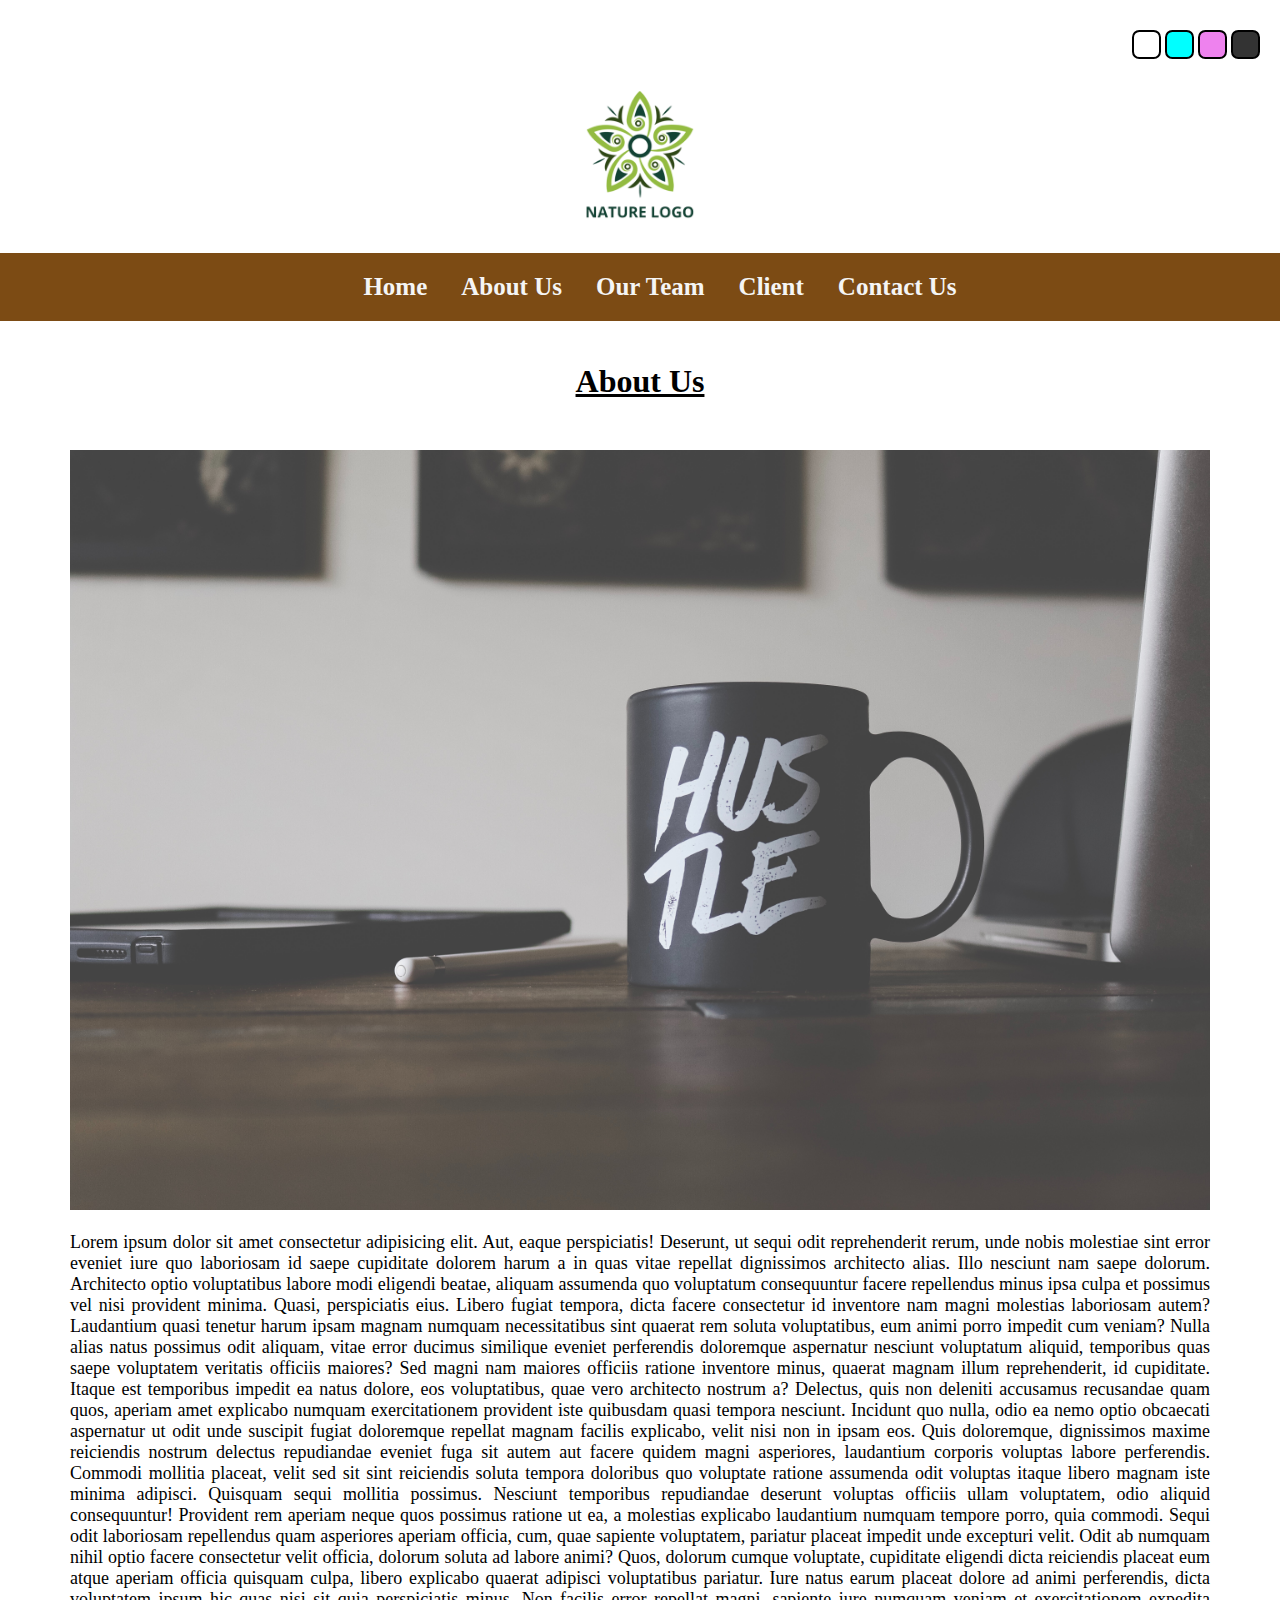
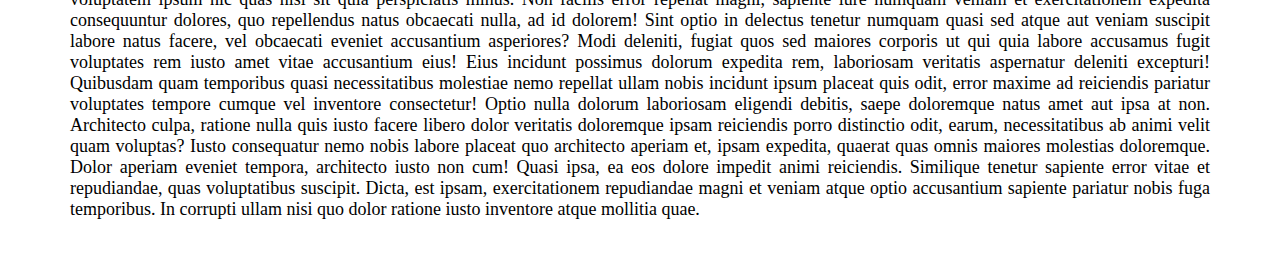
<file: projects/bg changer & sticky navbar/index.html>
<!DOCTYPE html>
<html lang="en">
<head>
    <meta charset="UTF-8">
    <meta http-equiv="X-UA-Compatible" content="IE=edge">
    <meta name="viewport" content="width=device-width, initial-scale=1.0">
    <title>BG Changer & Sticky Navbar</title>
    <link rel="stylesheet" href="css/style.css">
</head>
<body>
    <div id="color-switcher">
        <span class="btn" id="white" onclick="changeBG('#ffffff')"></span>
        <span class="btn" id="aqua" onclick="changeBG('#00ffff')"></span>
        <span class="btn" id="violet" onclick="changeBG('#ee82ee')"></span>
        <span class="btn" id="dark" onclick="changeBG('#000000cc')"></span>
    </div>
    <div id="header">
        <img src="img/logo.png" alt="" id="logo">
    </div>
    <nav id="menu-bar">
        <ul>
            <li>Home</li>
            <li>About Us</li>
            <li>Our Team</li>
            <li>Client</li>
            <li>Contact Us</li>
        </ul>
    </nav>
    <div id="container">
        <h1>About Us</h1>
        <img src="img/header.jpg" alt="">
        <p>
            Lorem ipsum dolor sit amet consectetur adipisicing elit. Aut, eaque perspiciatis! Deserunt, ut sequi odit reprehenderit rerum, unde nobis molestiae sint error eveniet iure quo laboriosam id saepe cupiditate dolorem harum a in quas vitae repellat dignissimos architecto alias. Illo nesciunt nam saepe dolorum. Architecto optio voluptatibus labore modi eligendi beatae, aliquam assumenda quo voluptatum consequuntur facere repellendus minus ipsa culpa et possimus vel nisi provident minima. Quasi, perspiciatis eius. Libero fugiat tempora, dicta facere consectetur id inventore nam magni molestias laboriosam autem? Laudantium quasi tenetur harum ipsam magnam numquam necessitatibus sint quaerat rem soluta voluptatibus, eum animi porro impedit cum veniam? Nulla alias natus possimus odit aliquam, vitae error ducimus similique eveniet perferendis doloremque aspernatur nesciunt voluptatum aliquid, temporibus quas saepe voluptatem veritatis officiis maiores? Sed magni nam maiores officiis ratione inventore minus, quaerat magnam illum reprehenderit, id cupiditate. Itaque est temporibus impedit ea natus dolore, eos voluptatibus, quae vero architecto nostrum a? Delectus, quis non deleniti accusamus recusandae quam quos, aperiam amet explicabo numquam exercitationem provident iste quibusdam quasi tempora nesciunt. Incidunt quo nulla, odio ea nemo optio obcaecati aspernatur ut odit unde suscipit fugiat doloremque repellat magnam facilis explicabo, velit nisi non in ipsam eos. Quis doloremque, dignissimos maxime reiciendis nostrum delectus repudiandae eveniet fuga sit autem aut facere quidem magni asperiores, laudantium corporis voluptas labore perferendis. Commodi mollitia placeat, velit sed sit sint reiciendis soluta tempora doloribus quo voluptate ratione assumenda odit voluptas itaque libero magnam iste minima adipisci. Quisquam sequi mollitia possimus. Nesciunt temporibus repudiandae deserunt voluptas officiis ullam voluptatem, odio aliquid consequuntur! Provident rem aperiam neque quos possimus ratione ut ea, a molestias explicabo laudantium numquam tempore porro, quia commodi. Sequi odit laboriosam repellendus quam asperiores aperiam officia, cum, quae sapiente voluptatem, pariatur placeat impedit unde excepturi velit. Odit ab numquam nihil optio facere consectetur velit officia, dolorum soluta ad labore animi? Quos, dolorum cumque voluptate, cupiditate eligendi dicta reiciendis placeat eum atque aperiam officia quisquam culpa, libero explicabo quaerat adipisci voluptatibus pariatur. Iure natus earum placeat dolore ad animi perferendis, dicta voluptatem ipsum hic quas nisi sit quia perspiciatis minus. Non facilis error repellat magni, sapiente iure numquam veniam et exercitationem expedita consequuntur dolores, quo repellendus natus obcaecati nulla, ad id dolorem! Sint optio in delectus tenetur numquam quasi sed atque aut veniam suscipit labore natus facere, vel obcaecati eveniet accusantium asperiores? Modi deleniti, fugiat quos sed maiores corporis ut qui quia labore accusamus fugit voluptates rem iusto amet vitae accusantium eius! Eius incidunt possimus dolorum expedita rem, laboriosam veritatis aspernatur deleniti excepturi! Quibusdam quam temporibus quasi necessitatibus molestiae nemo repellat ullam nobis incidunt ipsum placeat quis odit, error maxime ad reiciendis pariatur voluptates tempore cumque vel inventore consectetur! Optio nulla dolorum laboriosam eligendi debitis, saepe doloremque natus amet aut ipsa at non. Architecto culpa, ratione nulla quis iusto facere libero dolor veritatis doloremque ipsam reiciendis porro distinctio odit, earum, necessitatibus ab animi velit quam voluptas? Iusto consequatur nemo nobis labore placeat quo architecto aperiam et, ipsam expedita, quaerat quas omnis maiores molestias doloremque. Dolor aperiam eveniet tempora, architecto iusto non cum! Quasi ipsa, ea eos dolore impedit animi reiciendis. Similique tenetur sapiente error vitae et repudiandae, quas voluptatibus suscipit. Dicta, est ipsam, exercitationem repudiandae magni et veniam atque optio accusantium sapiente pariatur nobis fuga temporibus. In corrupti ullam nisi quo dolor ratione iusto inventore atque mollitia quae.
        </p>
    </div>
    <script src="js/script.js"></script>
</body>
</html>
</file>
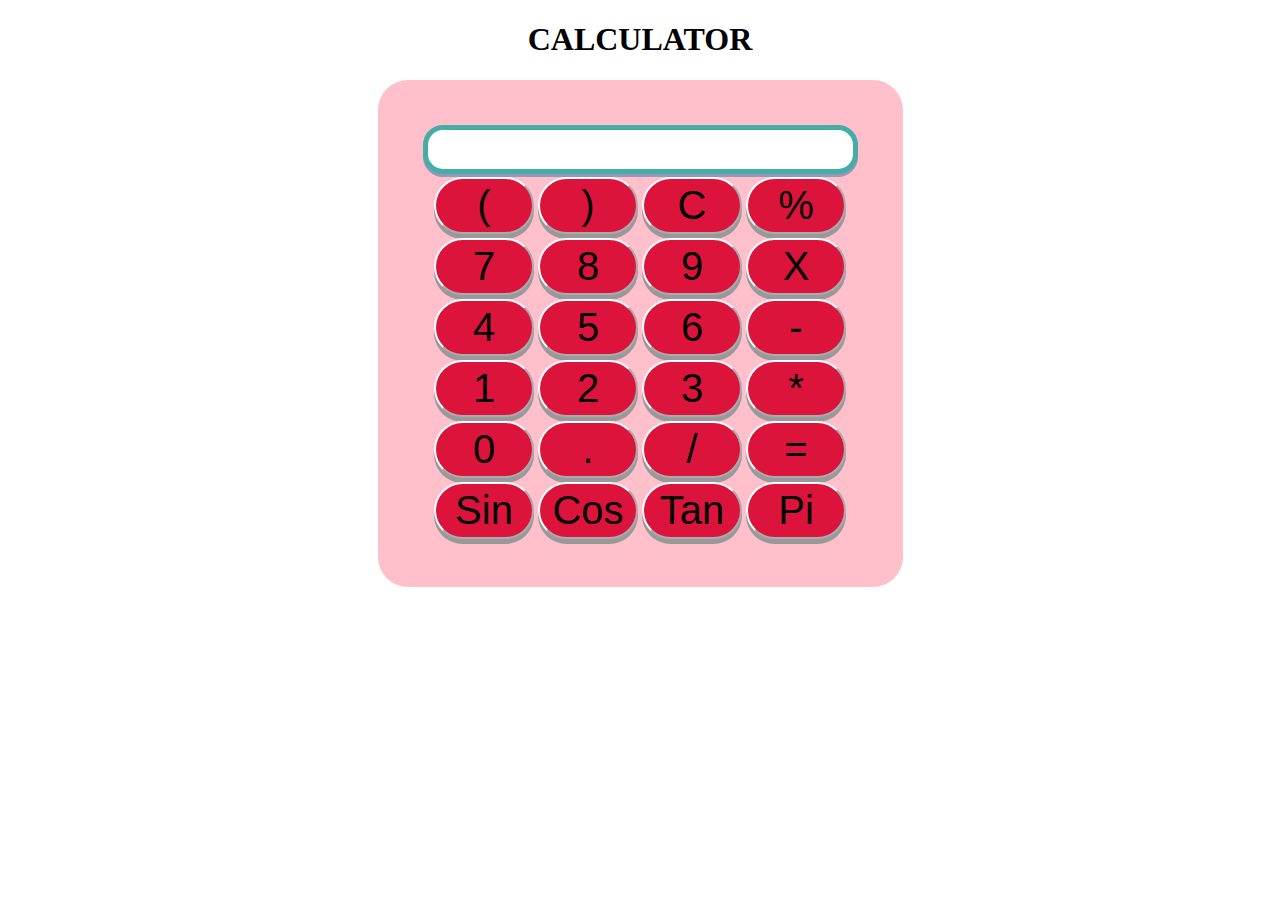
<file: projects/Calculator/index.html>
<!DOCTYPE html>
<html lang="en">
<head>
    <meta charset="UTF-8">
    <meta http-equiv="X-UA-Compatible" content="IE=edge">
    <meta name="viewport" content="width=device-width, initial-scale=1.0">
    <title>CALCULATOR</title>
    <link rel="stylesheet" href="./style.css">
</head>
<body>
    <div class="container" >
        <h1>CALCULATOR</h1>
        <div class="calculator">
            <input type="text" id="screen"/>
            <table>
                <tr>
                    <td><button>(</button></td>
                    <td><button>)</button></td>
                    <td><button>C</button></td>
                    <td><button>%</button></td>
                </tr>
                <tr>
                    <td><button>7</button></td>
                    <td><button>8</button></td>
                    <td><button>9</button></td>
                    <td><button>X</button></td>
                </tr>
                <tr>
                    <td><button>4</button></td>
                    <td><button>5</button></td>
                    <td><button>6</button></td>
                    <td><button>-</button></td>
                </tr>
                <tr>
                    <td><button>1</button></td>
                    <td><button>2</button></td>
                    <td><button>3</button></td>
                    <td><button>*</button></td>
                </tr>
                <tr>
                    <td><button>0</button></td>
                    <td><button>.</button></td>
                    <td><button>/</button></td>
                    <td><button>=</button></td>
                </tr>
                <tr>
                    <td><button>Sin</button></td>
                    <td><button>Cos</button></td>
                    <td><button>Tan</button></td>
                    <td><button>Pi</button></td>
                </tr>
            </table>
        </div>
    </div>
</body>
<script src="./script.js"></script>
</html>
</file>
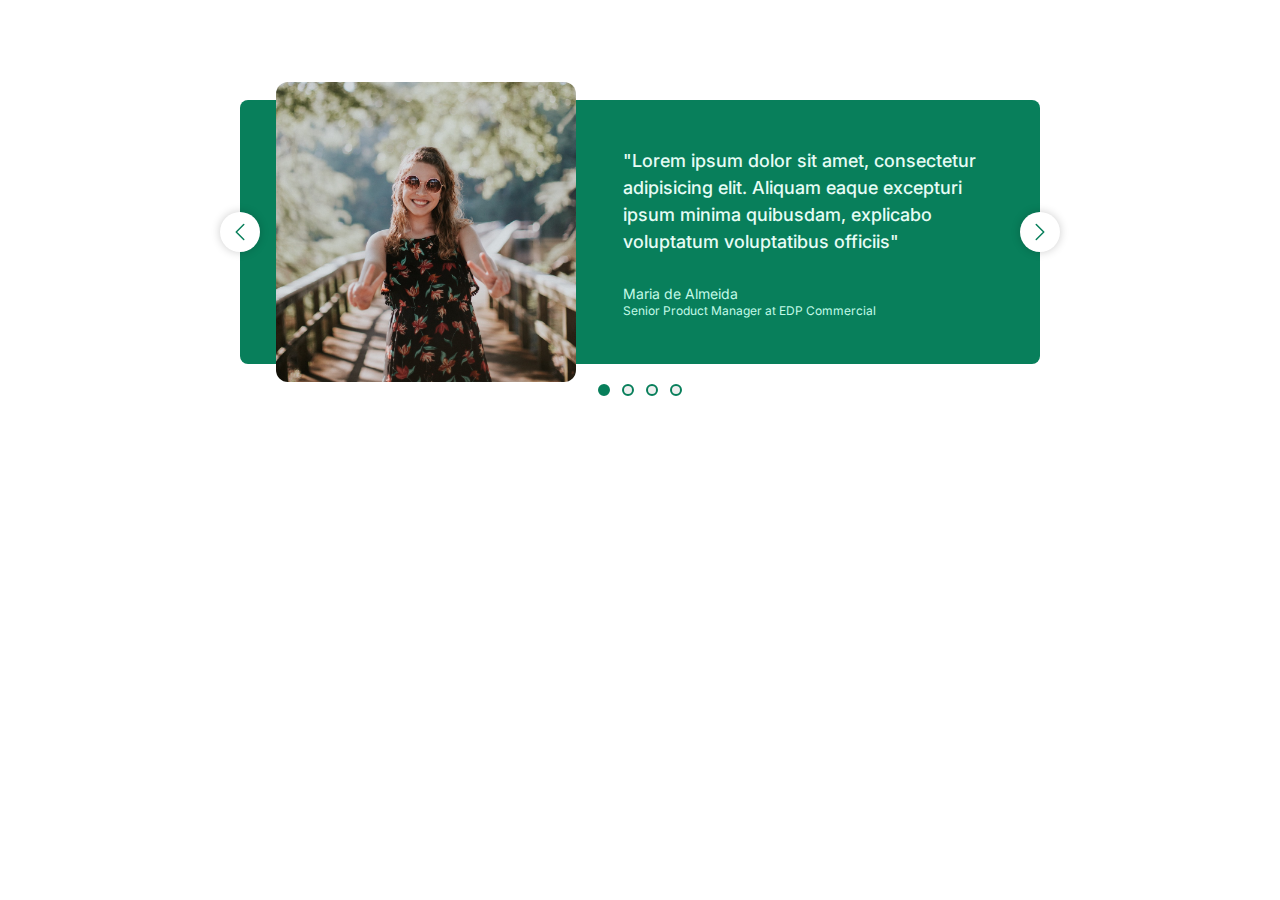
<file: projects/Carousel/index.html>
<!DOCTYPE html>
<html lang="en">
  <head>
    <meta charset="UTF-8" />
    <meta http-equiv="X-UA-Compatible" content="IE=edge" />
    <meta name="viewport" content="width=device-width, initial-scale=1.0" />
    <title>Document</title>

    <link
      href="https://fonts.googleapis.com/css2?family=Inter:wght@400;500;700&display=swap"
      rel="stylesheet"
    />
    <link href="style.css" rel="stylesheet" />
  </head>
  <body>
    <div class="carousel">
      <!-- <img src="ian.jpg" />
      <img src="maria.jpg" />
      <img src="michael.jpg" /> -->
      <img src="maria.jpg" />
      <blockquote class="testimonial">
        <p class="testimonial-text">
          "Lorem ipsum dolor sit amet, consectetur adipisicing elit. Aliquam
          eaque excepturi ipsum minima quibusdam, explicabo voluptatum
          voluptatibus officiis"
        </p>
        <p class="testimonial-author">Maria de Almeida</p>
        <p class="testimonial-job">Senior Product Manager at EDP Commercial</p>
      </blockquote>
      <button class="btn btn--left">
        <svg
          xmlns="http://www.w3.org/2000/svg"
          fill="none"
          viewBox="0 0 24 24"
          stroke-width="1.5"
          stroke="currentColor"
          class="btn-icon"
        >
          <path
            stroke-linecap="round"
            stroke-linejoin="round"
            d="M15.75 19.5L8.25 12l7.5-7.5"
          />
        </svg>
      </button>
      <button class="btn btn--right">
        <svg
          xmlns="http://www.w3.org/2000/svg"
          fill="none"
          viewBox="0 0 24 24"
          stroke-width="1.5"
          stroke="currentColor"
          class="btn-icon"
        >
          <path
            stroke-linecap="round"
            stroke-linejoin="round"
            d="M8.25 4.5l7.5 7.5-7.5 7.5"
          />
        </svg>
      </button>
      <div class="dots">
        <button class="dot fill-button">&nbsp;</button>
        <button class="dot">&nbsp;</button>
        <button class="dot">&nbsp;</button>
        <button class="dot">&nbsp;</button>
      </div>
    </div>
  </body>
  <script src="script.js"></script>
</html>
</file>
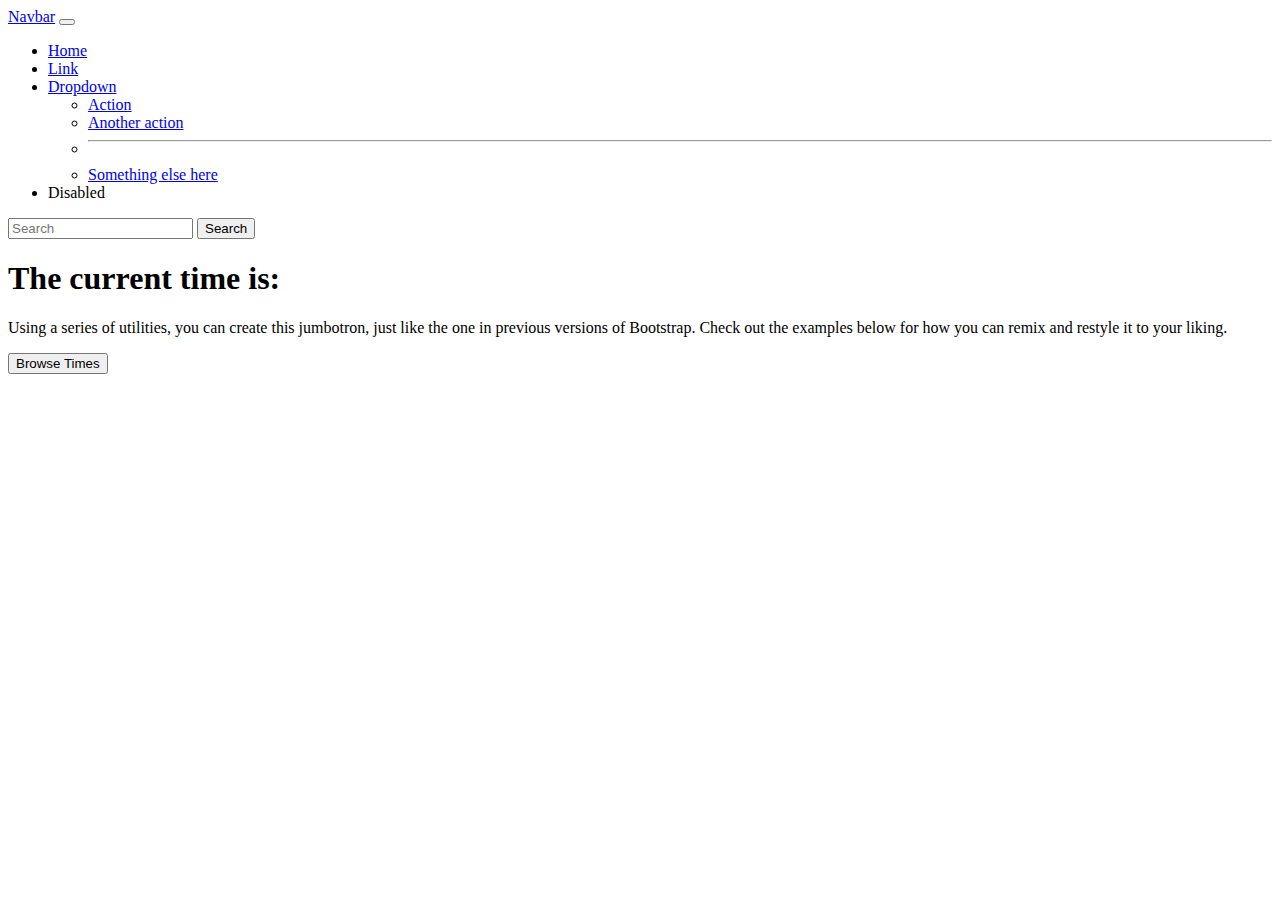
<file: projects/current time/index.html>
<!doctype html>
<html lang="en">

<head>
    <!-- Required meta tags -->
    <meta charset="utf-8">
    <meta name="viewport" content="width=device-width, initial-scale=1">

    <!-- Bootstrap CSS -->
    <link href="https://cdn.jsdelivr.net/npm/bootstrap@5.1.3/dist/css/bootstrap.min.css" rel="stylesheet"
        integrity="sha384-1BmE4kWBq78iYhFldvKuhfTAU6auU8tT94WrHftjDbrCEXSU1oBoqyl2QvZ6jIW3" crossorigin="anonymous">

    <title>Current Time</title>
    <script>
        let a;
        let date;
        let time;
        const options = {
            weekday: 'long',
            year: 'numeric',
            month: 'long',
            day: 'numeric'
        }
        setInterval(() => {
            a = new Date();
            date = a.toLocaleDateString(undefined, options);
            time = a.getHours() + ':' + a.getMinutes() + ':' + a.getSeconds();
            document.getElementById('time').innerHTML = time + "<br> on " + date;
        }, 1000);
    </script>
</head>

<body>
    <nav class="navbar navbar-expand-lg navbar-light bg-light">
        <div class="container-fluid">
            <a class="navbar-brand" href="#">Navbar</a>
            <button class="navbar-toggler" type="button" data-bs-toggle="collapse"
                data-bs-target="#navbarSupportedContent" aria-controls="navbarSupportedContent" aria-expanded="false"
                aria-label="Toggle navigation">
                <span class="navbar-toggler-icon"></span>
            </button>
            <div class="collapse navbar-collapse" id="navbarSupportedContent">
                <ul class="navbar-nav me-auto mb-2 mb-lg-0">
                    <li class="nav-item">
                        <a class="nav-link active" aria-current="page" href="#">Home</a>
                    </li>
                    <li class="nav-item">
                        <a class="nav-link" href="#">Link</a>
                    </li>
                    <li class="nav-item dropdown">
                        <a class="nav-link dropdown-toggle" href="#" id="navbarDropdown" role="button"
                            data-bs-toggle="dropdown" aria-expanded="false">
                            Dropdown
                        </a>
                        <ul class="dropdown-menu" aria-labelledby="navbarDropdown">
                            <li><a class="dropdown-item" href="#">Action</a></li>
                            <li><a class="dropdown-item" href="#">Another action</a></li>
                            <li>
                                <hr class="dropdown-divider">
                            </li>
                            <li><a class="dropdown-item" href="#">Something else here</a></li>
                        </ul>
                    </li>
                    <li class="nav-item">
                        <a class="nav-link disabled">Disabled</a>
                    </li>
                </ul>
                <form class="d-flex">
                    <input class="form-control me-2" type="search" placeholder="Search" aria-label="Search">
                    <button class="btn btn-outline-success" type="submit">Search</button>
                </form>
            </div>
        </div>
    </nav>
    <div class="container my-4">
        <div class="p-5 mb-4 bg-light rounded-3">
            <div class="container-fluid py-5">
                <h1 class="display-5">The current time is: <span id="time"></span> </h1>
                <p class="col-md-8 fs-4">Using a series of utilities, you can create this jumbotron, just like the one
                    in previous versions of Bootstrap. Check out the examples below for how you can remix and restyle it
                    to your liking.</p>
                <button class="btn btn-primary btn-lg" type="button">Browse Times</button>
            </div>
        </div>

        <!-- Optional JavaScript; choose one of the two! -->

        <!-- Option 1: Bootstrap Bundle with Popper -->
        <script src="https://cdn.jsdelivr.net/npm/bootstrap@5.1.3/dist/js/bootstrap.bundle.min.js"
            integrity="sha384-ka7Sk0Gln4gmtz2MlQnikT1wXgYsOg+OMhuP+IlRH9sENBO0LRn5q+8nbTov4+1p"
            crossorigin="anonymous"></script>

        <!-- Option 2: Separate Popper and Bootstrap JS -->
        <!--
    <script src="https://cdn.jsdelivr.net/npm/@popperjs/core@2.10.2/dist/umd/popper.min.js" integrity="sha384-7+zCNj/IqJ95wo16oMtfsKbZ9ccEh31eOz1HGyDuCQ6wgnyJNSYdrPa03rtR1zdB" crossorigin="anonymous"></script>
    <script src="https://cdn.jsdelivr.net/npm/bootstrap@5.1.3/dist/js/bootstrap.min.js" integrity="sha384-QJHtvGhmr9XOIpI6YVutG+2QOK9T+ZnN4kzFN1RtK3zEFEIsxhlmWl5/YESvpZ13" crossorigin="anonymous"></script>
    -->
</body>

</html>
</file>
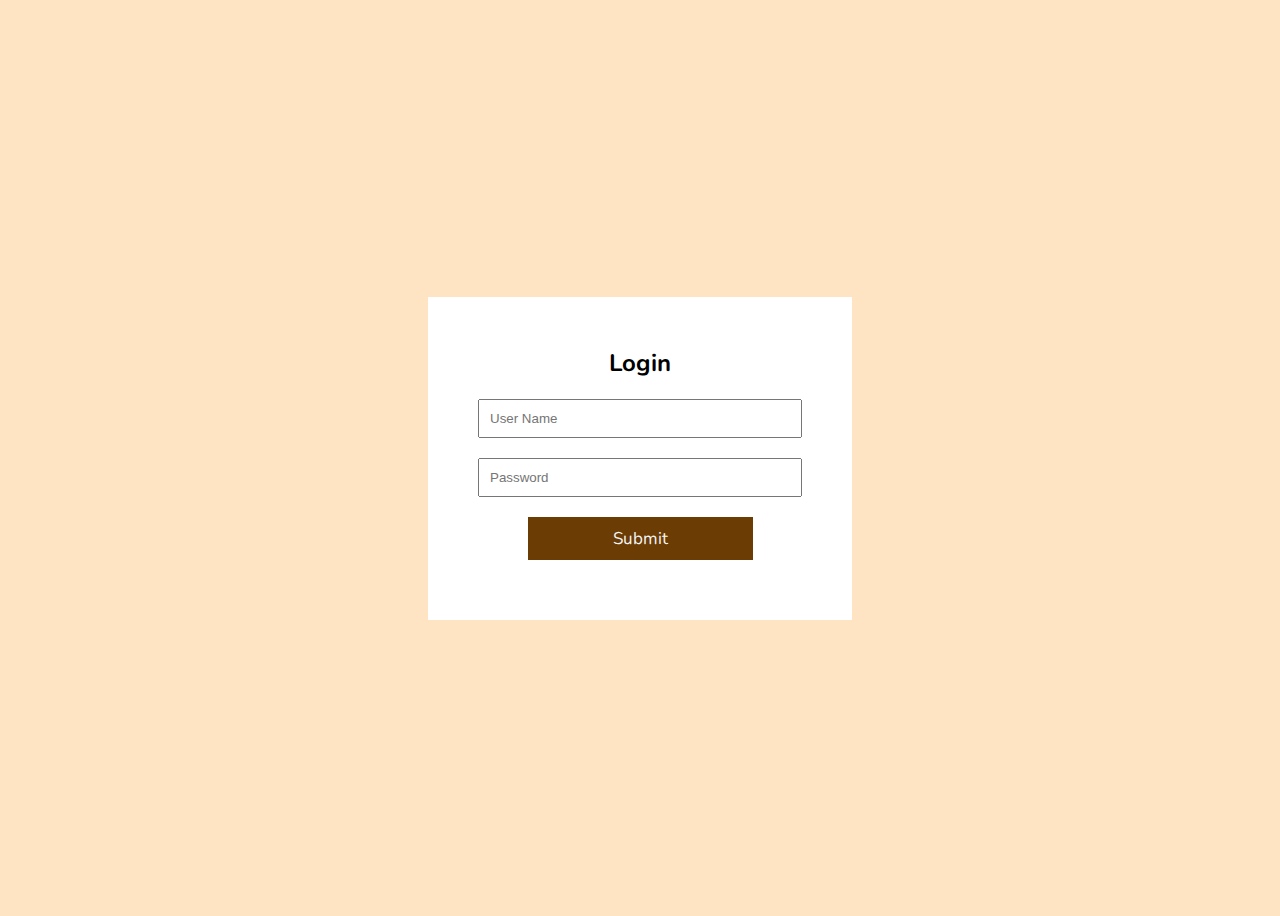
<file: projects/form validation/index.html>
<!DOCTYPE html>
<html lang="en">

<head>
    <meta charset="UTF-8">
    <meta http-equiv="X-UA-Compatible" content="IE=edge">
    <meta name="viewport" content="width=device-width, initial-scale=1.0">
    <title>Form Validation</title>
     <link
      href="https://fonts.googleapis.com/css2?family=Nunito:wght@400;500;600&display=swap"
      rel="stylesheet"
    />
    <link rel="stylesheet" href="css/style.css" />
    <link rel="stylesheet" href="css/style.css">   
</head>

<body>

    <div id="form-container">
        <h2>Login</h2>
        <form action="" onsubmit="return validateForm()">
            <input type="text" placeholder="User Name" id="username"> <br>
            <p id="userError" class="error"></p>
            <input type="password" placeholder="Password" id="password"> <br>
            <p id="passError" class="error"></p>
            <input type="submit">
        </form>
    </div>

    <script src="js/script.js"></script>
</body>

</html>
</file>
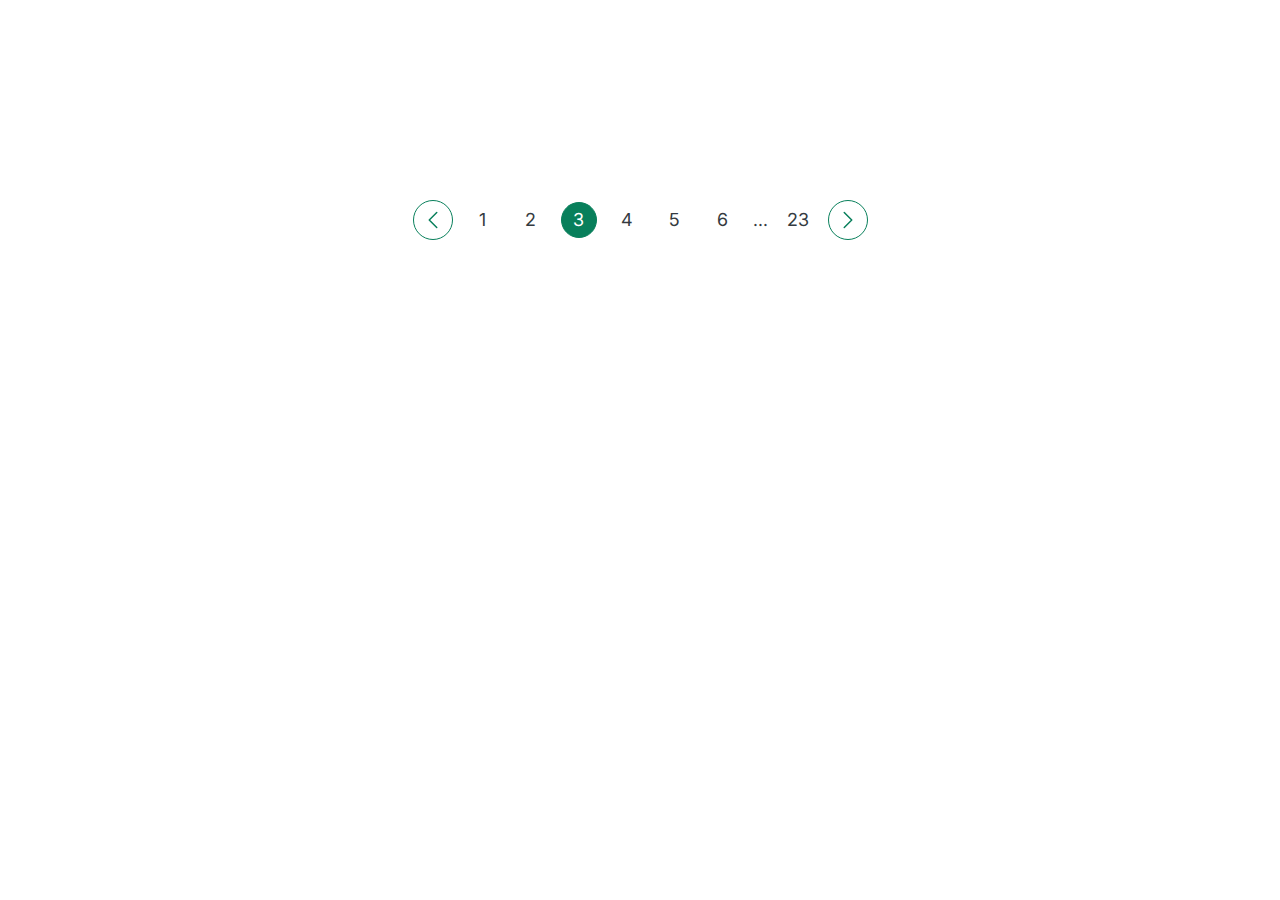
<file: projects/Pagination/index.html>
<!DOCTYPE html>
<html lang="en">
  <head>
    <meta charset="UTF-8" />
    <meta http-equiv="X-UA-Compatible" content="IE=edge" />
    <meta name="viewport" content="width=device-width, initial-scale=1.0" />
    <link href="style.css" rel="stylesheet" />
    <title>Pagination</title>

    <link
      href="https://fonts.googleapis.com/css2?family=Inter:wght@400;500;700&display=swap"
      rel="stylesheet"
    />
  </head>
  <body>
    <div class="pagination">
      <button class="btn btn--left">
        <svg
          xmlns="http://www.w3.org/2000/svg"
          fill="none"
          viewBox="0 0 24 24"
          stroke-width="1.5"
          stroke="currentColor"
          class="btn-icon"
        >
          <path
            stroke-linecap="round"
            stroke-linejoin="round"
            d="M15.75 19.5L8.25 12l7.5-7.5"
          />
        </svg>
      </button>

      <a href="" class="btn-link">1</a>
      <a href="" class="btn-link">2</a>
      <a href="" class="btn-link">3</a>
      <a href="" class="btn-link">4</a>
      <a href="" class="btn-link">5</a>
      <a href="" class="btn-link">6</a>
      <span>...</span>
      <a href="" class="btn-link">23</a>
      <button class="btn btn--right">
        <svg
          xmlns="http://www.w3.org/2000/svg"
          fill="none"
          viewBox="0 0 24 24"
          stroke-width="1.5"
          stroke="currentColor"
          class="btn-icon"
        >
          <path
            stroke-linecap="round"
            stroke-linejoin="round"
            d="M8.25 4.5l7.5 7.5-7.5 7.5"
          />
        </svg>
      </button>
    </div>
  </body>
</html>
</file>
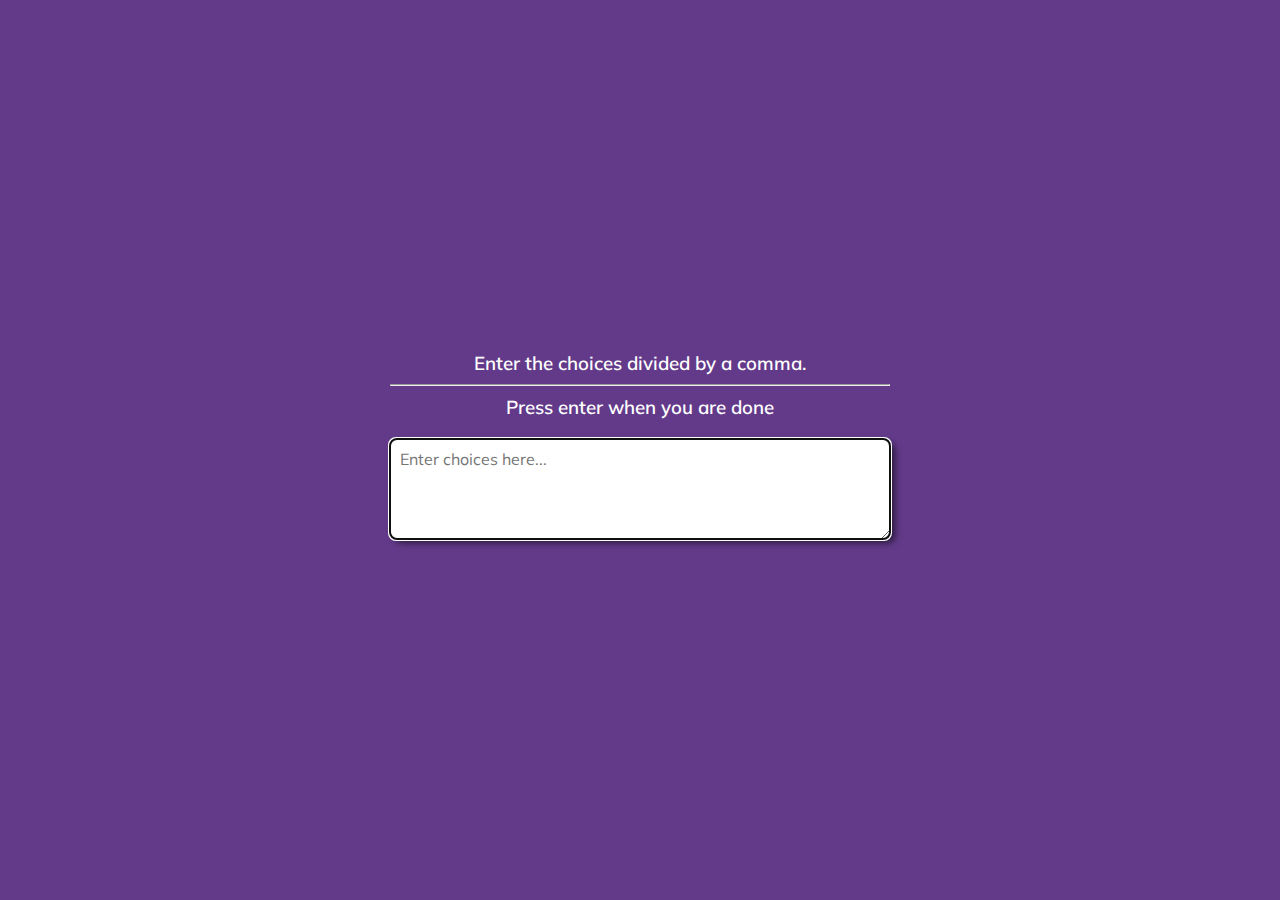
<file: projects/random chooser/index.html>
<!DOCTYPE html>
<html lang="en">
<head>
    <meta charset="UTF-8">
    <meta http-equiv="X-UA-Compatible" content="IE=edge">
    <meta name="viewport" content="width=device-width, initial-scale=1.0">
    <title>Random Chooser</title>
    <link rel="stylesheet" href="style.css">
</head>
<body>
    <div class="container">
        <h3>Enter the choices divided by a comma. <hr>
        Press enter when you are done</h3>
        <textarea placeholder="Enter choices here..." id="textarea"></textarea>
        <div id="tags"><div/>
    <div/>
    <script src="script.js"></script>
</body>
</html>
</file>
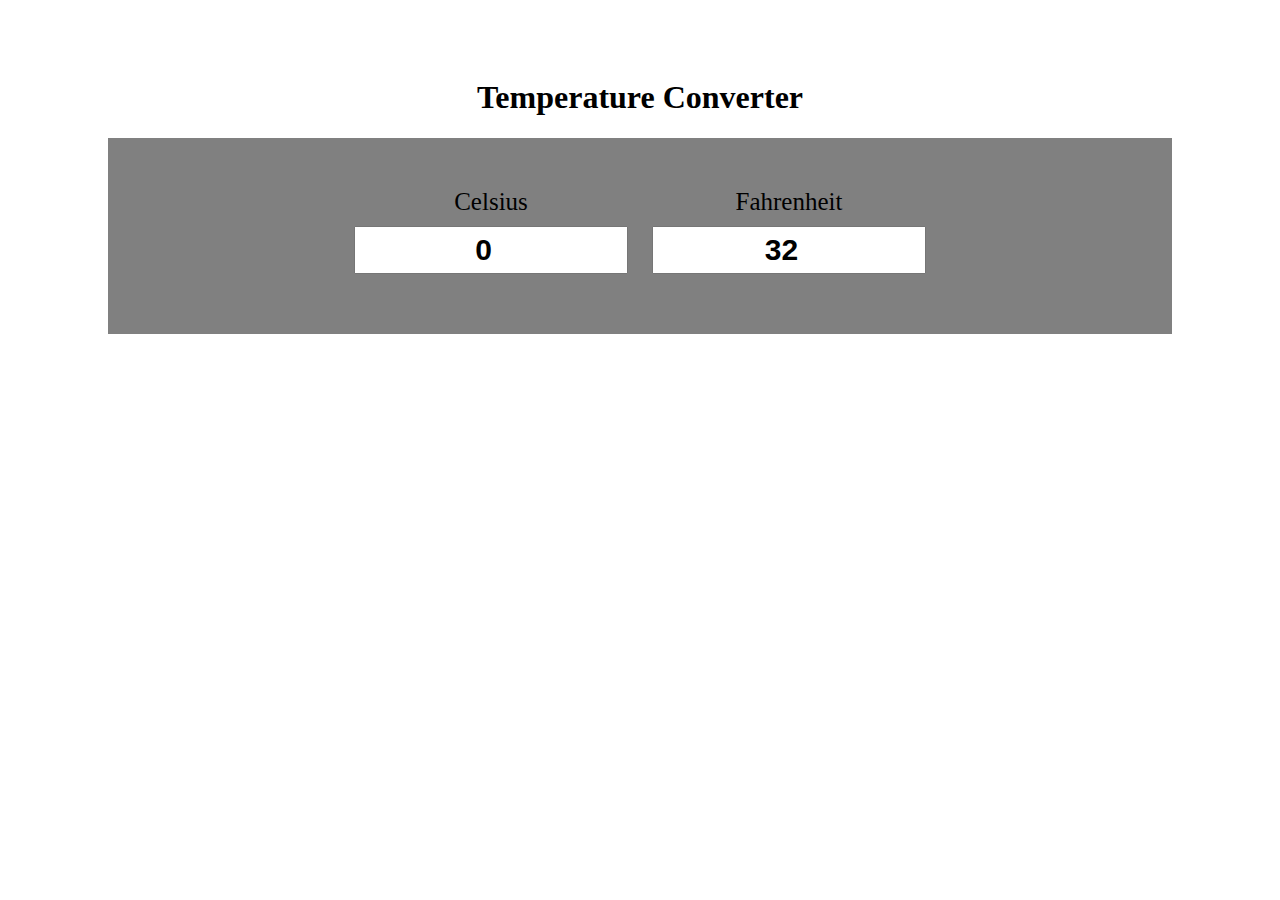
<file: projects/temp converter/index.html>
<!DOCTYPE html>
<html lang="en">
<head>
    <meta charset="UTF-8">
    <meta http-equiv="X-UA-Compatible" content="IE=edge">
    <meta name="viewport" content="width=device-width, initial-scale=1.0">
    <title>Temperature Converter</title>
    <link rel="stylesheet" href="css/style.css">
</head>
<body>
    
    <h1>Temperature Converter</h1>
    <div id="container">
        <div class="input-div">
            <label>Celsius</label> <br>
            <input type="number" value="0" id="cel" class="inp">
        </div>
        <div class="input-div">
            <label>Fahrenheit</label> <br>
            <input type="number" value="32" id="fah" class="inp">
        </div>
    </div>
    
    <script src="js/script.js"></script>
</body>
</html>
</file>
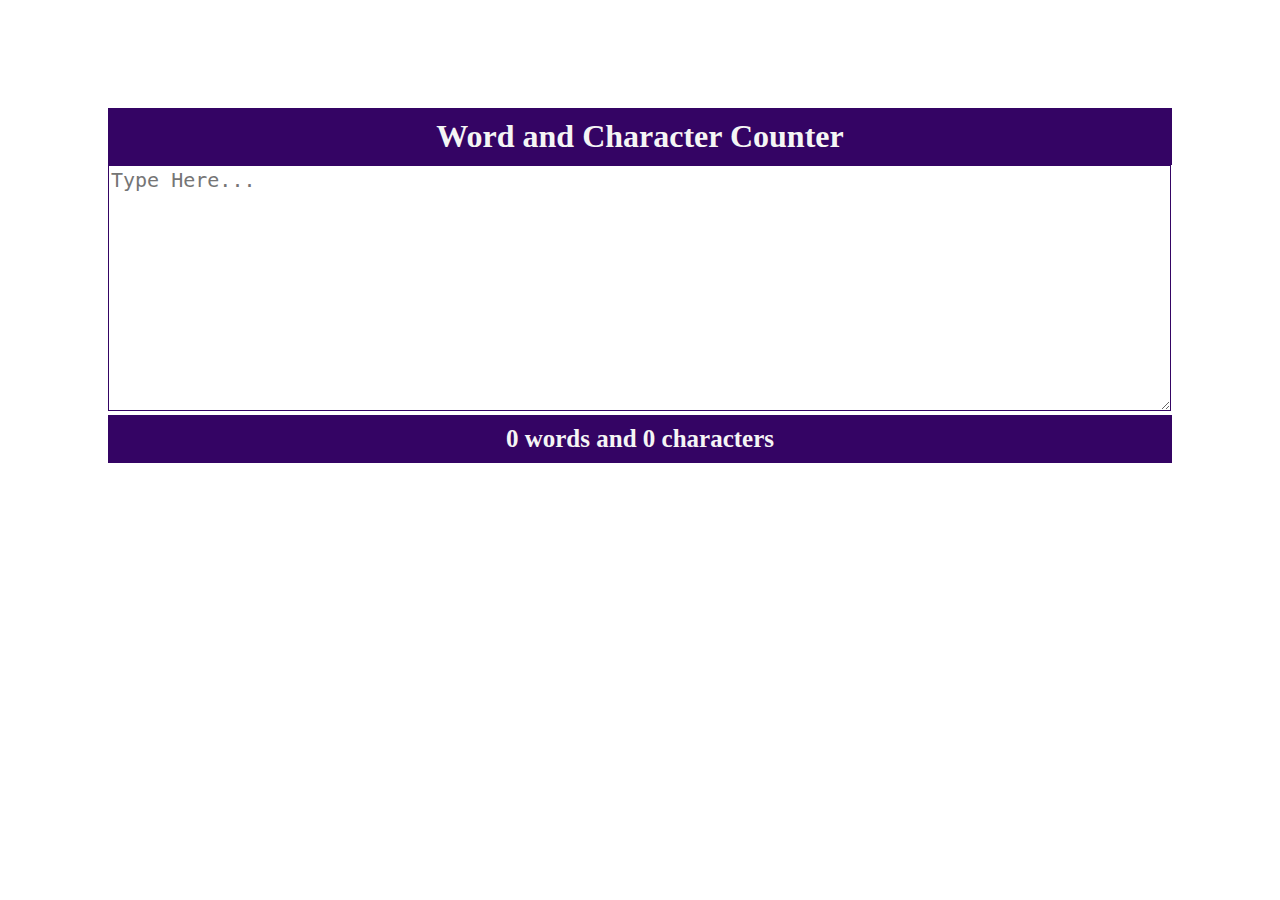
<file: projects/word counter/index.html>
<!DOCTYPE html>
<html lang="en">
<head>
    <meta charset="UTF-8">
    <meta http-equiv="X-UA-Compatible" content="IE=edge">
    <meta name="viewport" content="width=device-width, initial-scale=1.0">
    <title>Word Counter</title>
    <link rel="stylesheet" href="css/style.css">
</head>
<body>
        <h1>Word and Character Counter</h1>
    <textarea id="textbox" cols="30" rows="10" placeholder="Type Here..."></textarea>
    <p>
        <span id="word">0</span> words and 
        <span id="char">0</span> characters
    </p>
    
    <script src="js/script.js"></script>
</body>
</html>
</file>
<file: projects/bg changer & sticky navbar/css/style.css>
body{
    margin: 0px;
}
#header{
    text-align: center;
}
#logo{
    width: 250px;
    /* height: auto; */
}
#menu-bar{
    text-align: center;
    background-color: #7c4b14;
    position: sticky;  
    top: 0;
}
#menu-bar ul{
    margin: 0;
}
#menu-bar li{
    display: inline-block;
    padding: 20px 15px;
    color: whitesmoke;
    font-size: 25px;
    font-weight: bold;
    cursor: pointer;
}

#container{
    padding: 20px 70px;
}

h1{
    text-align: center;
    text-decoration: underline;
    margin-bottom: 50px;
}
img{
    width: 100%;
    /* height: auto; */
}
p{
    font-size: 18px;
    text-align: justify;
}
.btn{
    width: 25px;
    height: 25px;
    display: inline-block;
    border: solid black 2px;
    border-radius: 25%;
    cursor: pointer;
}
#white{
    background-color: #ffffff;
}
#aqua{
    background-color: #00ffff;
}
#violet{
    background-color: #ee82ee;
}
#dark{
    background-color: #000000cc;
}
#color-switcher{
    text-align: right;
    padding: 30px 20px 0px;
}

 /* for implimentation by javascript */
 
 .sticky{
    position: fixed;
    top: 0;
    width: 100%;
    /* height: auto; */
}
</file>
<file: projects/Calculator/style.css>
.container {
  text-align: center;
}
table {
  margin: auto;
}
input {
  border: 5px solid #45ada8;
  width: auto;
  border-radius: 20px;
  font-size: 32.5px;
  box-shadow: 0 3px rgb(151, 151, 185);
}
button {
  font-size: 40px;
  background: crimson;
  width: 100px;
  height: 57px;
  border-radius: 35px;
  border-color: white;
  box-shadow: 0 5px #999;
}
button:hover {
  background-color: #dfc2b1;
}
button:active {
  transform: translateY(4px);
}
.calculator {
  background-color: pink;
  padding: 45px;
  border-radius: 30px;
  display: inline-block;
}
</file>
<file: projects/Carousel/style.css>
/*
      SPACING SYSTEM (px)
      2 / 4 / 8 / 12 / 16 / 24 / 32 / 48 / 64 / 80 / 96 / 128

      FONT SIZE SYSTEM (px)
      10 / 12 / 14 / 16 / 18 / 20 / 24 / 30 / 36 / 44 / 52 / 62 / 74 / 86 / 98
      */

* {
  margin: 0;
  padding: 0;
  box-sizing: border-box;
}

/*COLOR*/
/*MAIN COLOR:#087f5b
      GREY COLOR:#343a40
      */
body {
  font-family: "Inter", sans-serif;
  color: #343a40;
  line-height: 1;
}
.carousel {
  display: flex;
  width: 800px;
  background-color: #087f5b;
  margin: 100px auto;
  padding: 32px 48px 32px 86px;
  border-radius: 8px;
  gap: 97px;
  align-items: center;
  position: relative;
}
img {
  width: 200px;
  border-radius: 8px;
  transform: scale(1.5);
}
.testimonial-text {
  font-weight: 500;
  font-size: 18px;
  color: #e6fcf5;
  line-height: 1.5;
  margin-bottom: 32px;
}
.testimonial-author {
  font-size: 14px;
  color: #c3fae8;
  margin-bottom: 4px;
}
.testimonial-job {
  font-size: 12px;
  color: #c3fae8;
}
.btn {
  background-color: #fff;
  border: none;
  height: 40px;
  width: 40px;
  border-radius: 50%;
  position: absolute;
  display: flex;
  column-gap: 0;
  justify-content: center;
  align-items: center;
  top: 50%;
  box-shadow: 0px 0px 10px rgba(0, 0, 0, 0.2);
  cursor: pointer;
}
.btn-icon {
  stroke: #087f5b;
  height: 24px;
  width: 24px;
}
.btn--right {
  right: 0;
  transform: translate(50%, -50%);
}
.btn--left {
  left: 0;
  transform: translate(-50%, -50%);
}
.dot {
  width: 12px;
  height: 12px;
  border: 2px solid #087f5b;
  border-radius: 50%;
}
.dots {
  position: absolute;
  left: 50%;
  bottom: 0;
  transform: translate(-50%, 32px);
  display: flex;
  gap: 12px;
}
.dot:hover {
  cursor: pointer;
}
.fill-button {
  background-color: #087f5b;
}
</file>
<file: projects/form validation/css/style.css>
body {
  background-color: bisque;
  font-family: "Nunito", sans-serif;
  display: flex;
  justify-content: center;
  align-items: center;
  height: 100vh;
}
#form-container {
  background-color: white;
  padding: 50px;
  text-align: center;
}
h2 {
  margin: 0px 0px 10px 0px;
}
input {
  width: 300px;
  margin: 10px 0px;
  padding: 10px;
}
input[type="submit"] {
  width: 225px;
  background-color: #6b3c03;
  font-family: "Nunito", sans-serif;
  border: 0px;
  color: whitesmoke;
  font-size: 17px;
  /* box-shadow: 2px 2px 4px #000000cb; */
}
.error {
  color: red;
  margin: 0;
  text-align: left;
}
</file>
<file: projects/Pagination/style.css>
/*
SPACING SYSTEM (px)
2 / 4 / 8 / 12 / 16 / 24 / 32 / 48 / 64 / 80 / 96 / 128

FONT SIZE SYSTEM (px)
10 / 12 / 14 / 16 / 18 / 20 / 24 / 30 / 36 / 44 / 52 / 62 / 74 / 86 / 98
*/

* {
  margin: 0;
  padding: 0;
  box-sizing: border-box;
}

/*COLOR*/
/*MAIN COLOR:#087f5b
GREY COLOR:#343a40
*/
body {
  font-family: "Inter", sans-serif;
  color: #343a40;
  line-height: 1;
  display: flex;
  justify-content: center;
  font-size: 18px;
}
.pagination {
  margin-top: 200px;
  display: flex;
  gap: 12px;
  font-size: 18px;
  align-items: center;
}
.btn {
  background-color: #fff;
  border: none;
  height: 40px;
  width: 40px;
  border-radius: 50%;
  display: flex;
  column-gap: 0;
  justify-content: center;
  align-items: center;
  top: 50%;
  cursor: pointer;
  border: 0.2px solid #087f5b;
}
.btn:hover {
  background-color: #087f5b;
}

.btn:hover .btn-icon {
  stroke: #fff;
}

.btn-icon {
  stroke: #087f5b;
  height: 24px;
  width: 24px;
}
.btn-link {
  width: 36px;
  height: 36px;
}
.btn-link:link,
.btn-link:visited {
  display: flex;
  align-items: center;
  justify-content: center;
  text-decoration: none;
  color: #343a40;
}

.btn-link:hover,
.btn-link:active {
  display: flex;
  align-items: center;
  justify-content: center;
  background-color: #087f5b;
  color: #fff;

  border-radius: 50%;
}
.btn-link:nth-child(4) {
  background-color: #087f5b;
  border: 0.2px solid #087f5b;
  display: flex;
  align-items: center;
  justify-content: center;
  background-color: #087f5b;
  color: #fff;
  border-radius: 50%;
}
/* .btn--right {
  right: 0;
  transform: translate(50%, -50%);
}
.btn--left {
  left: 0;
  transform: translate(-50%, -50%);
} */
</file>
<file: projects/random chooser/style.css>
@import url("https://fonts.googleapis.com/css2?family=Muli:wght@300;400;500,600&display=swap");

* {
  box-sizing: border-box;
}

body {
  background-color: #633a8a;
  font-family: "Muli", sans-serif;
  display: flex;
  flex-direction: column;
  align-items: center;
  justify-content: center;
  height: 100vh;
  overflow: hidden;
  margin: 0;
}

h3 {
  color: white;
  margin: 10px 0 20px;
  text-align: center;
  font-weight: 600;
}
.container {
  width: 500px;
}
#textarea {
  border: none;
  border-radius: 7px;
  display: block;
  width: 100%;
  height: 100px;
  font-family: inherit;
  padding: 10px;
  margin: 0 0 20px;
  font-size: 16px;
  box-shadow: 5px 4px 7px #00000095;
}
.tag {
  background-color: #f05117;
  color: white;
  border-radius: 50px;
  padding: 10px 20px;
  margin: 0 7px 7px 0;
  font-size: 14px;
  display: inline-block;
  box-shadow: 3px 2px 7px #00000095;
}
.tag.highlight {
  background-color: #030364;
}
</file>
<file: projects/temp converter/css/style.css>
body{
    padding: 50px 100px;
}
h1{
    text-align: center;
}
#container{
    text-align: center;
    background-color: gray;
    padding: 50px;
}
.input-div{
    display: inline-block;
}
.inp{
    padding: 5px 10px;
    margin: 10px;
    font-size: 30px;
    font-weight: bold;
    width: 250px;
    text-align: center;
}
label{
    font-size: 25px;
}
</file>
<file: projects/word counter/css/style.css>
body{
    padding: 100px;
}
h1{
    text-align: center;
    background-color: #340464;
    color: whitesmoke;
    padding: 10px;
    margin: 0;
}
#textbox{
    width: 99.3%;
    border-color: #340464;
    font-size: 20px;
}
p{
    text-align: center;
    background-color: #340464;
    font-size: 25px;
    font-weight: bold;
    color: whitesmoke;
    padding: 10px;
    margin: 0;
}
</file>
